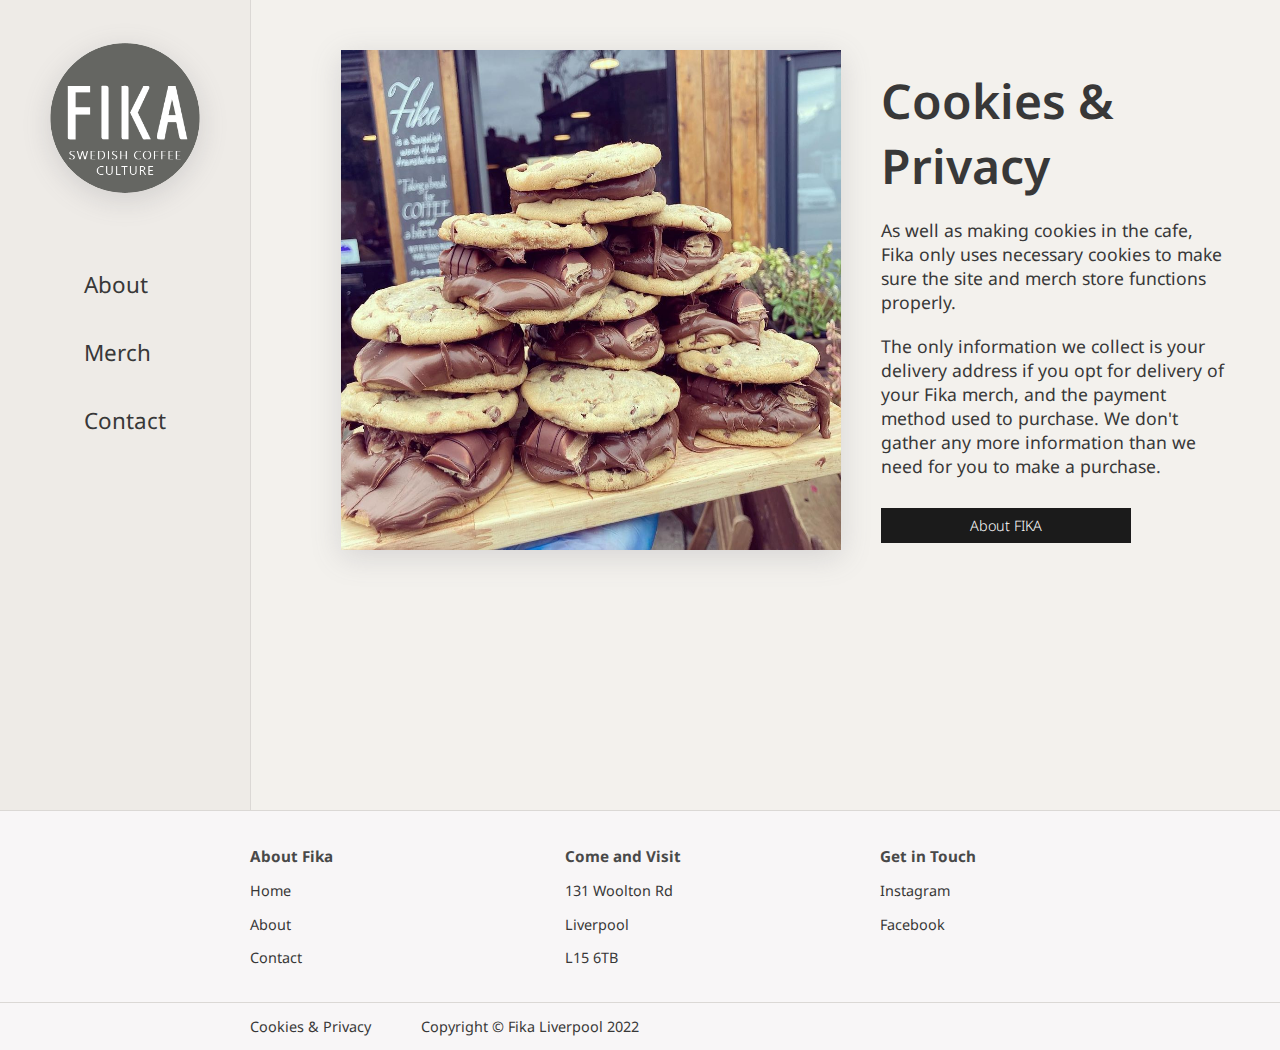
<file: cookies-privacy.html>
<!DOCTYPE html>
<html lang="en">
<head>
    <meta charset="UTF-8">
    <meta http-equiv="X-UA-Compatible" content="IE=edge">
    <meta name="viewport" content="width=device-width, initial-scale=1.0">
    <link href="https://fonts.googleapis.com/css2?family=Noto+Sans:wght@300;400;700&display=swap" rel="stylesheet"> 
    <script src="https://cdnjs.cloudflare.com/ajax/libs/jquery/3.3.1/jquery.min.js"></script>
    <link rel="stylesheet" href="styles.css">
    <title>FIKA | Cookies</title>
</head>
<body>
    
    <div class="container">

        <div class="lightbox-background"></div>

        <!-- MENU ITEMS -->

        <div class="header" id="menu">

            <div class="logo" id="logo">
                <a href="index.html">
                    <img src="pictures/fika-logo.png" id="logo-image">
                </a>
            </div>

            <div class="menu-items">
                <div id="menu-items">

                    <h2 id="menu-item"><a href="about.html">About</a></h2>
                    <h2 id="menu-item"><a href="merch.html">Merch</a></h2>
                    <h2 id="menu-item"><a href="contact.html">Contact</a></h2>
                    </h2>

                </div>
            </div>
            
            <div class="side-nav" id="side-nav">

                <div class="mobile-menu" id="mobile-menu"> 
                    <h1>Menu</h1>
                </div>

                <div class="logo" id="logo-side-nav">
                    <img src="pictures/fika-logo.png" id="logo-img-side-nav">
                </div>

                <div id="side-nav-items">

                    <h2 id="nav-item"><a href="about.html">About</a></p>
                    <h2 id="nav-item"><a href="merch.html">Merch</a></p>
                    <h2 id="nav-item"><a href="contact.html">Contact</a></p>
                    </h2>
                </div>
            </div>

        </div>

        <!-- MAIN CONTENT ITEMS -->

        <div class="main-content">

            <div class="main-content">

                <div id="content" class="container">
    
                    <div class="collumn-container">

                        <div class="two-collumn-section">
                            <div id="left-div">
                                <img src="pictures/fika-cookies.jpg" alt="fika">
                            </div>
        
                            <div id="right-div">
                                <h1>Cookies & Privacy</h1>

                                <p> As well as making cookies in the cafe, Fika only uses necessary 
                                    cookies to make sure the site and merch store functions 
                                    properly.
                                </p>

                                <p> The only information we collect is your delivery address if you opt
                                    for delivery of your Fika merch, and the payment method used to purchase. We 
                                    don't gather any more information than we need for you to make a purchase.
                                </p>
        
                                <button class="link" id="buy-btn"><a class="link" href="about.html">About FIKA</a></button>

                            </div>
        
                        </div>
    
                    </div>
    
    
                </div>
            </div>
        </div>

        </div>

    </div>

    <footer>
        <div class="footer-container">
            <div class="column">
                <div class="column-container">
                    <h3>About Fika</h3>
                    <p><a href="index.html">Home</a></p>
                    <p><a href="about.html">About</a></p>
                    <p><a href="contact.html">Contact</a></p>
                </div>
            </div>

            <div class="column">
                <div class="column-container">
                    <h3>Come and Visit</h3>
                    <p>131 Woolton Rd</p>
                    <p>Liverpool</p>
                    <p>L15 6TB</p>
                </div>
            </div>

            <div class="column">
                <div class="column-container">
                    <h3>Get in Touch</h3>
                    <p><a target="_blank" href="https://www.instagram.com/fikacoffeeliverpool/">Instagram</a></p>
                    <p><a target="_blank" href="https://www.facebook.com/fikaliverpool/">Facebook</a></p>
                </div>
            </div>

        </div>
        <div class="footer-bottom">
            <div class="footer-bottom-wrapper">
                <p><a href="cookies-privacy.html">Cookies & Privacy</a></p>
                <p>Copyright © Fika Liverpool 2022</p>
            </div>
        </div>
    </footer>

    <script src="script.js"></script>

</body>


</html>
</file>
<file: styles.css>
html {
    scrollbar-width: thin;
    scrollbar-color: rgb(155, 147, 137) rgb(238, 235, 231);
}

body::-webkit-scrollbar {
    width: 8px;
}
  body::-webkit-scrollbar-track {
    box-shadow: inset 0 0 6px rgba(0, 0, 0, 0.3);
}
  body::-webkit-scrollbar-thumb {
    background: rgb(155, 147, 137);
}

body {
    margin: 0px;
    font-family: 'Noto Sans', Arial, Helvetica, sans-serif;
    box-sizing: border-box;
    height: 100%;
    overflow-x: hidden;
}

h1 {
    color: rgb(155, 147, 137);
}

h2 {
    font-size: 1.4rem;
    font-weight: 400;
    color: rgb(56, 56, 56);
}

a {
    text-decoration: none;
    color: inherit;
    transition: ease 0.3s ;
    padding: 5px 0px;
}

a:hover {
    transition: ease 0.3s ;
    color: #6b6b6b;
}

a.link {
    color: #fff;
    text-decoration: none;
}

p {
    color: #383838;
    font-size: 0.9rem;
}

.container {
    margin: 0px;
    display: flex;
    height: 100%;
    width: auto;
    min-height: 80vh;
    overflow: hidden;
}

/* Menu Items */

.side-nav {
    display: none;
}

.side-nav h2 {
    margin: 40px 0px;
}

.header {
    display: flex;
    flex-direction: column;
    align-content: center;
    min-height: 90vh;
    min-width: 250px;
    background-color: rgb(238, 235, 231);
    border-right: solid 1px #dbd8d5;
    z-index: 2;
    overflow-y: visible;
}

.logo {
    display: flex;
    justify-content: center;
    align-items: center;
    padding: 20px;
    height: 200px;
}

.logo img {
    border-radius: 100px;
    height: 150px;
    box-shadow: rgba(100, 100, 111, 0.2) 0px 7px 29px 0px;
}

.menu-items {
    display: flex;
    justify-content: center;
    align-items: center;
}

#menu-items {
    text-decoration: none;
    margin: 10px;
    display: flex;
    flex-direction: column;
    justify-content: center;
}

#menu-item {
    justify-content: center;
    align-items: center;
    margin-bottom: 10px 0px;
    list-style: none;
}

h2#cart {
    display: flex;
    padding: 30px;
    justify-content: center;
}


.mobile-menu {
    display: none;
}

/* Main Content Items */

.main-content {
    display: flex;
    width: 100%;
    background-color: #f3f1ed;
    height: auto;
    box-sizing: border-box;
}

.main-container {
    display: flex;
    flex-wrap: wrap;    
    justify-content: flex-start;
    align-items: baseline;
    padding: 10px;
    width: 100%;
    overflow-y: scroll;
    overflow-x: hidden;
    scrollbar-width: none;
}

.main-container::-webkit-scrollbar {
    display: none;
}

.main-container::-webkit-scrollbar-track {
    box-shadow: none;
}
.main-container::-webkit-scrollbar-thumb {
    background: rgb(155, 147, 137);
}

.colliumn-container {
    display: flex;
    overflow: scroll;
}

.two-collumn-section {
    display: grid;
    grid-template-columns: 1fr 1fr;
    padding: 50px;
}

#left-div {
    display: flex;
    flex-direction: row;
    justify-content: flex-end;
    margin: 0px 40px;
    width: 452;
    height: 556px;
    object-fit: scale-down;
}

#right-div {
    display: flex;
    flex-direction: column;
    align-items: left;
    justify-content: center;
    max-width: 100%;
    max-height: 500px;
}

#right-div p {
    font-size: 1.1rem;
    margin: 10px 0px;
}

#right-div.text-div p {
    font-size: 1.1rem;
    font-weight: 400;
}

#right-div h1 {
    color: #383838;
    text-align: left;
    font-size: 3rem;    
    font-weight: 600;
    margin: 10px 0px;
    text-transform: none;
}

.link#buy-btn {
    margin-top: 20px;
    width: 250px;
}

#left-div img {
    max-width: 500px;
    max-height: 500px;
    box-shadow: rgba(100, 100, 111, 0.2) 0px 7px 29px 0px;
}

.merch-card {
    display: flex;
    flex-direction:column;
    justify-content: space-between;
    align-items: center;
    background-color: #eeeee8;
    width: 240px;
    min-height: 450px;
    margin: 20px;
    box-shadow: rgba(100, 100, 111, 0.2) 0px 7px 29px 0px;
    transition: transform 0.1s;
}

.merch-card:hover {
    transform: scale(1.015);
    box-shadow: rgba(0, 0, 0, 0.35) 0px 5px 15px;}

.merch-card h2 {
    font-size: 1.3rem;
    margin: 0px;
}

h3.price {
    display: flex;
    flex-direction: row;
    justify-content: flex-start;
    padding: 0px;
    margin: 0px;
    padding: 0px;
    font-size: 0.9rem;
    font-weight: 400;
}

.price {
    display: flex;
    align-items: center;
    justify-content: center;
    padding: 0px;
    height: 40px;
    margin: 0px 20px 0px 0px;
}

.price p {
    font-size: 1.2rem;
}

.detailed {
    color: #383838;
    font-size: 0.8rem;
}

.description {
    margin: 0px;
    padding: 10px 0px;
    border-top: #ccc8c3 solid 1px;
}

.collapse {
    display: flex;
}

.collapse.show {
    display: flex;
}

.arrow {
    display: flex;
    justify-content: center;
}

.arrow i {
    display: flex;
    cursor: pointer;
    margin-bottom: 10px;
}

.picture-wrapper {
    object-fit: contain;
    overflow: hidden;
    height: 240px;
    width: 240px;
}

.picture-wrapper img {
    width: 240px;
    height: 240px;
}

.text-wrapper {
    width: 85%;
    height: 200px;
    padding: 20px;
    display: flex;
    flex-direction: column;
    justify-content: space-between;
}

#buy-btn {
    position: right;
    background-color: #1b1b1b;
    color: #fff;
    border: none;
    padding: 8px 20px;
    font-family: Noto sans;
    font-weight: 300;
    font-size: 0.9rem;
    transition: ease-in-out 0.3s;
    cursor: pointer;
}

#buy-btn:hover {
    color: #fff;
    background-color: #e2796b;
}

/* Cart Styles */

.cart-toggle {
    display: none;
}

.checkout-container {
    display: flex;
    flex-direction: column;
    width: 100%;
}

.cart-details {
    display: flex;
    flex-direction: column;
    padding: 15px;
    justify-content: flex-start;
    border-bottom: solid 1px #dbd8d5;
}

.cart-details-wrapper {
    display: flex;
    flex-direction: column;
}

.cart-details-wrapper div {
    padding: 10px 0px;
}

button.checkout {
    position: right;
    background-color: #1b1b1b;
    color: #fff;
    border: none;
    padding: 8px 28px;
    font-family: Noto sans;
    font-weight: 400;
    font-size: 0.9rem;
    transition: ease-in-out 0.3s;
    cursor: pointer;
    margin-top: 10px;
}

button.checkout:hover {
    background-color: #e2796b;
}

h2#cart-total {
    margin: 0px;
    justify-content: center;
    font-size: 1.1rem;
    width: 20px;
    height: 20px;
}

h2.cart {
    margin: 0px;
}

.grand-total {
    font-size: 1rem;
}

p#cart-total {
    display: flex;
    font-size: large;
}

.cart-row {
    display: flex;
    flex-direction: column;
    align-items: top;
    justify-content: center;
    margin: 15px 0px 0px;
    width: 100%;
    box-shadow: rgba(17, 17, 26, 0.05) 0px 1px 0px, rgba(17, 17, 26, 0.1) 0px 0px 8px;
}

.cart-row-container {
    display: flex;
    flex-direction: column;
    overflow-y: scroll;
    scrollbar-width: none;
    padding: 0px 15px 15px;
}

.cart-items {
    display: flex;
    position: fixed;
    top: 0px;
    right: 0px;
    width: 300px;
    border-left: solid 1px #dbd8d5;
    background-color: #eeebe7;
    height: 100vh;
    flex-direction: column;
    box-sizing: border-box;
    box-shadow: rgba(0, 0, 0, 0.35) 0px 5px 15px;
}

.cart-items.hide {
    display: none;
    position: fixed;
    top: 0px;
    right: 0px;
    width: 300px;
    border-left: solid 1px #dbd8d5;
    background-color: #eeebe7;
    height: 100vh;
    flex-direction: column;
    box-sizing: border-box;
}

.cart-toggle-container {
    display: flex;
    flex-direction: row;
    justify-content: space-between;
    align-items: center;
}

.cart-toggle-desktop {
    cursor: pointer;
}

.cart-top {
    display: flex;
    flex-direction: row;
    justify-content: space-between;
}

.cart-top h2.close {
    margin: 0px;
    cursor: pointer;
}

h2.total {
    padding: 4px 10px;
    margin: 0px 10px 0px;
    border-radius: 999px;
    color: white;
    font-size: 0.9rem;
    background-color: #e05b5b;
}

.row-container .title {
    display: flex;
    flex-direction: column;
    justify-content: center;
    color: rgb(56, 56, 56);
    width: 100%;
    padding: 0px 15px;
    font-size: 1rem;
}

.cart-row .row-container {
    display: flex;
    flex-direction: row;
    justify-content: space-between;
    padding: 10px;
}

.cart-row .row-container:nth-child(2) {
    display: flex;
    flex-direction: row;
    justify-content: center;
    align-items: center;
    height: 100%;
    margin: 0px 10px;
    padding: 0px;
    border-top: #ccc8c3 solid 1px;
}

.cart-row .row-container:nth-child(3) {
    padding: 0px 10px 10px 10px;
}


.quantity {
    display: flex;
    flex-direction: row;
    height: 100%;
    align-items: center;
    justify-content: space-evenly;
}

span.quantity {
    margin: 0px 5px;
    color: rgb(56, 56, 56);
}

ion-icon.md.hydrated {
    height: 25px;
    width: 25px;
    color: rgb(56, 56, 56);
}

.image {
    display: flex;
    object-fit: contain;
    width: 50px;
    height: 50px;
}

button.remove-item {
    width: 100%;
    height: 27px;
    text-decoration: none;
    border: none;
    color: #fff;
    font-size: 1rem;
    background-color: #e05b5b;
    cursor: pointer;
    transition: ease-in-out 0.3s;
}

button.remove-item:hover {
    background-color: #e57676;
}

/* Hero Image Styles */

#home.main-content {
    display: flex;
    flex-direction: row;
    justify-content: space-between;
    background-color: #f8f8f8;
    background-size: cover;
    height: 100%;
}


.hero-image {
    display: flex;
    flex-direction: column;
    background-color: #f8f8f8;
    max-height: 700px;
    max-width: 300px;   
    padding: 100px; 
    justify-content: center;
    text-align: left;
    font-family: 'Noto sans', serif;
}

.hero-image-2 {
    display: flex;
    flex-direction: row;
    width: 55%;
    max-height: 40%;
    overflow: hidden;
    justify-content: flex-end;
}

.hero-image-2 img {
    object-fit: cover;
    opacity: calc(30%);
}

.hero-image h1 {
    font-size: 6rem;
    margin: 0px;
    color: #252525;
}

.hero-image h2 {
    font-size: 1.5rem;
    padding: 30px 0px;
    border-bottom: 1px #ccc8c3 solid;
    color: #1b1b1b;
}

.hero-image p {
    font-size: 1.2rem;
    margin: 0px;
    color: #1b1b1b;
}

.container#content {
    display: flex;
    flex-direction: column;
    width: 100%;
}

.banner {
    display: flex;
    flex-direction: row;
    height: 300px;
    object-fit: contain;
    overflow: hidden;
    border-bottom: solid 1px #dbd8d5;
    background-image: url(pictures/fikaOutdoor.jpg);
    opacity: calc(35%);
    background-repeat: no-repeat;
    background-size: cover;
}

#left.map-div {
    display: flex;
    width: auto;
    height: 100%;
}

iframe {
    width: 100%;
    height: auto;
}

.contact-page-grid {
    display: grid;
    grid-template-columns: 50% 50%;
    background-color: #f8f6f7;
    max-width: 100%;
    align-items: center;
    height: 100%;
}

.contact-page-grid #right-div {
    text-align: left;
    width: auto;
    height: max-content;
    font-size: 2rem;    
    font-weight: 200;
    display: flex;
    flex-direction: column;
    padding: 40px 50px;
}

.banner img {
    width: auto;
    object-fit:cover;
    opacity: 20%;
}


/* Detailed Product Overlay Styles */

.lightbox-background {
    display: none;
    background-color: rgba(255, 255, 255, 0.7);
    position: absolute;
    width: 100%;
    height: 100%;
    z-index: 10;
}

.detailed-merch-information {
    display: flex;
    flex-direction: row;
    justify-content: space-between;
    position: fixed;
    top: 180px;
    padding: 50px 25px 50px 50px;
    background-color: #f3f1ed;
    height: auto;
    max-width: 66%;
    z-index: 999;
    box-shadow: rgba(0, 0, 0, 0.15) 0px 5px 15px 0px;
}

.close-btn-vertical {
    display: none;
}

.close-btn-horizontal {
    display: contents;
}

.detailed-merch-information .text-wrapper {
    padding: 0px 0px 0px 50px;
    display: flex;
    justify-content: center;
}

.detailed-picture-wrapper {
    width: 100%;
    height: auto;
}

.detailed-picture-wrapper img {
    width: 100%;
    height: auto;
}

#add-to-cart-btn {
    position: right;
    background-color: #1b1b1b;
    color: #fff;
    border: none;
    padding: 8px 28px;
    font-family: Noto sans;
    font-weight: 400;
    font-size: 0.9rem;
    transition: ease-in-out 0.3s;
    cursor: pointer;
    margin-top: 10px;
}

#add-to-cart-btn:hover {
    color: #f8f6f7;
    background-color: #e2796b;
}

.detailed-merch-information #buy-btn {
    margin-top: 10px;
}

.detailed-merch-information #buy-btn:hover {
    margin-top: 10px;
}

/* Close button styles */

#close-btn {
    display: flex;
    background: none;
    border: none;
    padding: 5px;
    transition: ease 0.3s;
    cursor: pointer;
}

#close-btn:hover li {
    background-color: #6b6b6b;
    transition: ease 0.3s;
}

.button-wrapper {
    display: flex;
    flex-direction: row;
    justify-content: flex-end;
    width: 50px;
    height: 30px;
    background: none;
    cursor: pointer;
    transition: ease-in-out 0.3s;
}

.button-wrapper:hover li {
    background-color: #6b6b6b;
    transition: ease-in-out 0.3s;
}

.button-wrapper {
    display: flex;
    flex-direction: row;
    justify-content: flex-end;
    width: 50px;
    height: 30px;
    background: none;
    cursor: pointer;
    transition: ease-in-out 0.3s;
}

.button-wrapper:hover li {
    background-color: #6b6b6b;
    transition: ease-in-out 0.3s;
}

li {
    display: block;
    height: 2px;
    width: 20px;
    background-color: #383838;
    margin: 5px 0px;
}

li#bar:nth-child(1) {
    transform: rotate(45deg);
    translate: 1px 1px;
}

li#bar:nth-child(2) {
    display: none;
}

li#bar:nth-child(3) {
    transform: rotate(-45deg);
    translate: -19px 1px;
}

/* footer styles */

.footer-container {
    background-color: #f8f6f7;
    margin: 0px;
    display: flex;
    grid-template-columns: 1fr 1fr 1fr;
    padding: 20px 250px 0px 250px;
    justify-content: space-between;
    border-top: solid 1px #dbd8d5;
    border-bottom: solid 1px #dbd8d5;
    z-index: 5;
}

.footer-container a {
    padding: 0px;
}

.footer-bottom {
    display: flex;
    justify-content: space-between;
    background-color: #f8f6f7;
    margin: 0px;
    padding: 0px 250px;
    font-size: small;
    color: #494949;
}

.footer-bottom-wrapper {
    display: flex;
    flex-direction: row;
    align-items: center;
}

.footer-bottom-wrapper p {
    padding-right: 50px;
}

.column {
    display: flex;
    font-size: small;
    color: #494949;
    padding-bottom: 20px;
}

.column-container {
    width: 150px;
}

@media screen and (max-width: 1400px) {

    .banner {
        height: 300px;
    }

    .contact-page-grid #right-div {        
        padding: 0px;
        height: 400px;
        display: flex;
        flex-direction: column;
        justify-content: center;
        align-items: center;
    }

    #left.map-div {
        height: 100%;
    }

    #right-div {order:1}
    #left {order:2}

    .link#buy-btn {
        width: 250px;
    }

    .contact-page-grid {
        display: grid;
        grid-template-columns: 1fr;
        box-sizing: border-box;
        width: 100%;
    }

    .contact-page-grid #right-div {
        padding: 10px;
    }

    iframe {
        width: 100%;
    }

}

/* Responsive Styles */

@media screen and (max-width: 1200px) {
    
    .main-container {
        display: flex;
        flex-wrap: wrap;  
        grid-template-columns: 1fr 1fr;
        padding: 10px;
        width: 100%;
        overflow: scroll;
    }

    .footer-container {
        background-color: #f8f6f7;
        margin: 0px;
        display: grid;
        grid-template-columns: 1fr 1fr 1fr;
        justify-content: center;
        border-top: solid 1px #dbd8d5;
        z-index: 5;
    }

    .footer-bottom {
        display: flex;
        justify-content: center;
        background-color: #f8f6f7;
        margin: 0px;
        padding: 20px;
        font-size: smaller;
        color: #494949;
    }
    
    .footer-bottom-wrapper {
        display: flex;
        flex-direction: row;
        align-items: center;
    }

    .footer-bottom-wrapper p {
        padding-right: 10px;
        margin: 5px;
    }

    .detailed-merch-information {
        flex-direction: column;
        justify-content: space-between;
        padding: 20px 50px 50px 50px;
        background-color: #f3f1ed;
        top: 100px;
        height: auto;
        max-width: 50%;
        position: fixed;
    }

    .detailed-merch-information .text-wrapper {
        padding: 0px 0px 0px 0px;
        display: block;
    }

    .close-btn-vertical {
        display: flex;
        flex-direction: row;
        justify-content: flex-end;
        position: relative;
        left: 58px;
        top: -5px;
    }
    
    .close-btn-horizontal {
        display: none;
    }

    li#bar:nth-child(1) {
        transform: rotate(45deg);
        translate: 1px 1px;
    }
    
    li#bar:nth-child(2) {
        display: none;
    }
    
    li#bar:nth-child(3) {
        transform: rotate(-45deg);
        translate: -19px 1px;
    }

    /* About Page Styles */

    #left-div {
        display: flex;
        flex-direction: row;
        justify-content: left;
        margin: 0px 30px;
        width: auto;
        height: 400px;
        object-fit: scale-down;
    }
    
    
    #right-div p {
        font-size: 1rem;
    }
    
    #right-div h1 {
        text-align: left;
        font-size: 2.5rem;    
        font-weight: 600;
    }
    
    #left-div img {
        max-width: 400px;
        height: 400px;
        box-shadow: rgba(100, 100, 111, 0.2) 0px 7px 29px 0px;
    }
}

@media screen and (max-width: 1000px) {

    /* iPad About page styles */

    .container {
        width: 100%
    }

    .collumn-container {
        width: 100%;
        justify-content: center;
        align-items: center;
    }

    .two-collumn-section {
        display: flex;
        flex-direction: column;
        align-items: center;
        justify-content: center;
        padding: 20px;
    }

    #left-div {
        display: flex;
        flex-direction: row;
        justify-content: center;
        margin: 0px 30px;
        width: auto;
        height: auto;
        object-fit: scale-down;
    }
    
    #right-div {
        display: flex;
        flex-direction: column;
        justify-content: center;
        align-items: center;
        text-align: center;
        width: 70%;
        margin: 20px 0px;
    }
}

/* Tablet Styles */

@media screen and (max-width: 900px) {

    .main-container {
        justify-content: center;
    }

    #side-nav.side-nav {
        position: absolute;
        display: flex;
        flex-direction: column;
        align-items: center;
        top: 0px;
        left: -252px;
        width: 250px;
        min-height: 100%;
        background-color: #ebe5dd;
        border-right: solid 1px #ccc8c3;
        transition: ease 0.2s;
    }

    #side-nav.side-nav.active {
        position: absolute;
        display: flex;
        flex-direction: column;
        align-items: center;
        top: 0px;
        left: 0px;
        width: 250px;
        min-height: 100%;
        background-color: #ebe5dd;
        border-right: solid 1px #ccc8c3;
        transition: ease 0.2s;
    }

    #logo-side-nav {
        position: relative;
        height: 200px;
        width: 200px;
        top: -50px;
        padding: 0px;
    }

    #logo-img-side-nav {
        height: 140px;
        width: 140px;
    }

    .header {
        flex-direction: column;
        align-items: center;
        align-content: center;
        min-height: 10vh;
        min-width: 70px;
    }

    #mobile-menu.mobile-menu {
        display: flex;
        position: relative;
        transform: rotate(-90deg);
        color: #fff;
        border-radius: 0px 0px 4px 4px;
        box-shadow: rgba(60, 64, 67, 0.3) 0px 1px 2px 0px, rgba(60, 64, 67, 0.15) 0px 1px 3px 1px;        
        top: 145px;
        left: 145px;
        padding: 10px 5px 5px 5px;
        background-color: #133045;
        z-index: -1;
    }

    .mobile-menu h1 {
        color: #fff;
        font-size: 1.2rem;
        margin: 0px;
        padding: 10px 10px 10px 10px;
    }

    .menu-items {
        display: none;
        justify-content: center;
        align-items: center;
    }
    
    #menu-items {
        text-decoration: none;
        margin: 10px;
        display: none;
    }
    
    #menu-item {
        justify-content: center;
        align-items: center;
        margin-bottom: 40px;
        list-style: none;
    }

    .logo {
        width: 50px;
        height: 50px;
        padding: 20px 10px;
    }

    .logo img {
        border-radius: 70px;
        height: 50px;
        box-shadow: rgba(100, 100, 111, 0.2) 0px 7px 29px 0px;
    }

    .main-container {
        display: flex;
        flex-wrap: wrap;
        grid-template-columns: 1fr 1fr 1fr;
        row-gap: 10px;
        height: 85vh;
        width: 100%;
    }

    .merch-card {
        display: flex;
        flex-direction:column;
        justify-content: space-between;
        align-items: center;
        background-color: #eeeee8;;
        width: 215px;
        min-height: 396px;
        margin: 20px 20px 20px 20px;
        box-shadow: rgba(0, 0, 0, 0.1) 0px 1px 3px 0px, rgba(0, 0, 0, 0.06) 0px 1px 2px 0px;
    }

    .picture-wrapper {
        object-fit: contain;
        overflow: hidden;
        height: 215px;
        width: 215px;
    }
    
    .merch-card h2 {
        margin-bottom: 0px;
        font-size: 1rem;
    }

    .text-wrapper p {
        font-size: 0.8rem;
    }
    
    #buy-btn {
        position: right;
        background-color: #1b1b1b;
        color: #fff;
        border: none;
        padding: 10px 37.5px;
        font-family: Noto sans;
        font-weight: 300;
        font-size: 0.9rem;
        transition: ease-in-out 0.1s;
    }

    #add-to-cart-btn {
        padding: 5px 20px;
    }
    
    #buy-btn:hover {
        color: #f8f6f7;
        background-color: #e2796b;
    }

    #home.main-content {
        padding: 0px;
    }

    .hero-image {
        height: 500px;
        width: 200px;    
        padding: 80px;
    }
        .hero-image h1 {
        font-size: 3rem;
        margin: 0px;
        color: #1b1b1b;
    }
    
    .hero-image h2 {
        font-size: 1.2rem;
        padding: 20px 0px;
        margin: 0px;
        border-bottom: 1px black solid;
    }
    
    .hero-image p {
        font-size: 1rem;
        margin: 10px 0px;
    }

    #home.main-content {
        height: 50%;
    }

    .hero-image-2 {
        height: 50%;
    }

    .hero-image-2 img {
        height: 50%;
        object-fit: cover;
    }

    /* Ipad Cart Styles */

    i {
        display: none;
    }
    
    .cart-toggle {
        display: none;
    }

    h2.cart {
        font-size: 1.2rem;
        padding: 0px;
    }

    .cart-items {
        width: 220px;
    }

    .cart-row {
        display: flex;
        flex-direction: column;
        justify-content: center;
    }

    .cart-row .row-container:first-child {
        display: flex;
        flex-direction: row;
        justify-content: space-between;
    }

    .row-container {
        display: flex;
        flex-direction: row;
        align-items: center;
        justify-content: space-evenly;
    }

    .row-container .title {
        margin: 0px;
        padding: 0px 0px 0px 10px;
    }

    button.remove-item {
        height: 25px;
        width: 100%;
        font-size: 0.9rem;
    }

    h2.cart-toggle-desktop {
        margin: 0px;
    }
    
    h2.total {
        margin: 0px;
    }

    /* Contact Styles */

    .banner {
        height: 200px;
    }

    .contact-page-grid #right-div {       
        height: 300px;
    }

    .row-container .title {
        font-size: 0.9rem;
    }
}

/* Mobile Styles */

@media screen and (max-width: 600px) {

    body, html {
        overflow-x: hidden;
        position: relative;
    }

    .container {
        margin: 0px;
        display: flex;
        flex-direction: column;
        justify-items: center;    
        height: 100%;
        min-height: 80vh;
        box-sizing: border-box;
        overflow-x: hidden;
    }

    .main-content {
        display: flex;
        flex-direction: row;
        justify-content: center;
        align-content: center;
    }

    .main-container {
        display: grid;
        grid-template-columns: 1fr;
        justify-items: center;    
        row-gap: 15px;
        height: 95vh;
        overflow-x: hidden;
        padding: 15px;
    }

    .header {
        display: flex;
        flex-direction: row;
        align-items: center;
        justify-content: center;
        height: 40px;
        width: 100%;
        border-right: none;
        border-bottom: solid 1px #dbd8d5;;
    }

    .cart-toggle-container {
        display: none;
    }

    #total.total {
        position: relative;
        left: 10px;
        top: 11px;
        padding: 4px 8px;
        border-radius: 999px;
        color: white;
        font-size: 0.6rem;
        background-color: #e05b5b;
        z-index: 10;
    }

    .logo {
        width: 50px;
        height: 50px;
        padding: 0px;
    }

    .logo img {
        border-radius: 70px;
        height: 50px;
        box-shadow: rgba(100, 100, 111, 0.2) 0px 7px 29px 0px;
    }

    #side-nav.side-nav {
        position: absolute;
        display: flex;
        flex-direction: column;
        text-align: center;
        align-items: center;
        top: 0px;
        left: -310px;
        width: 300px;
        min-height: 100%;
        background-color: #ebe5dd;
        border-right: solid 0px #ccc8c3;
        transition: ease 0.2s;
    }

    #side-nav.side-nav.active {
        position: absolute;
        display: flex;
        flex-direction: column;
        align-items: center;
        text-align: center;
        top: 0px;
        left: 0px;
        width: 300px;
        min-height: 100%;
        background-color: #ebe5dd;
        border-right: solid 1px #ccc8c3;
        transition: ease 0.2s;
    }

    .menu-items {
        display: flex;
        justify-content: center;
        align-items: center;
    }
    
    #menu-items {
        text-decoration: none;
        margin: 10px;
        display: none;
    }
    
    #menu-item {
        justify-content: center;
        align-items: center;
        margin-bottom: 40px;
        list-style: none;
    }

    #mobile-menu.mobile-menu {
        top: 20px;
        left: 170px;
    }

    .mobile-menu h1 {
        color: #fff;
        font-size: 0.8rem;
        padding: 4px 4px 4px 4px;
    }

    .detailed-merch-information {
        flex-direction: column;
        position: fixed;
        padding: 20px 30px 30px 30px;
        background-color: #f3f1ed;
        height: auto;
        max-width: 70%;
    }
    
    .close-btn-vertical {
        display: flex;
        flex-direction: row;
        justify-content: flex-end;
    }

    .button-wrapper {
        height: auto;
        position: relative;
        left: -15px;
        top: -4px;
    }
    
    .close-btn-horizontal {
        display: none;
    }
    
    .detailed-merch-information .text-wrapper {
        display: flex;
        justify-content: center;
        width: 100%;
        height: auto;
        margin: 0px;
    }
    
    .detailed-picture-wrapper {
        width: 100%;
        height: auto;
    }
    
    .detailed-picture-wrapper img {
        width: 100%;
        height: auto;
    }
    
    #add-to-cart-btn {
        color: #1b1b1b;
        padding: 6px 30px;
        font-weight: 600;
        font-size: 0.7rem;
    }
    
    .detailed-merch-information #buy-btn {
        margin-top: 10px;
    }
    
    .detailed-merch-information #buy-btn:hover {
        margin-top: 10px;
    }

    #home.main-content {
    display: flex;
    justify-content: center;
    align-items: center;
    background-image: url(pictures/fika-close.jpeg);
    height: 650px;
}

#home.main-content::before {
    display: flex;
    width: 100%;
    height: 650px;
    opacity: calc(65%);
    content: "";
    background-color: #fff;
    position: absolute;
}


.hero-image {
    display: flex;
    z-index: 0;  
    background-color: #fff;  
    min-width: 60%;
    padding: 25px;
    height: 350px; 
    align-content: center;
    box-shadow: rgba(0, 0, 0, 0.15) 0px 2px 8px;
}

.hero-image-2 {
    display: none;
}

.hero-image h1 {
    font-size: 3rem;
    margin: 0px;
    color: #1b1b1b;
}

.hero-image h2 {
    font-size: 1rem;
    padding: 30px 0px;
    border-bottom: 1px #1b1b1b solid;

}

.hero-image p {
    font-size: 0.9rem;
    margin-top: 20px;
}

.two-collumn-section {
    padding: 0px;
    border: none;
    margin-bottom: 20px;
}

.container#content {
    border: none;
    box-shadow: none;
}

.link#buy-btn {
    width: 100%;
    font-size: 1rem;
}

#left-div {
    margin: 0px;
}

#left-div img {
    height: auto;
    width: 100%;
    box-shadow: rgba(100, 100, 111, 0.2) 0px 7px 29px 0px;
}

/* contact page styles */

.contact-page-grid {
    display: flex;
    flex-direction: column;
    justify-content: center;
    align-items: center;
}

#right-div.text-div p {
    font-size: 1rem;
    font-weight: 400;
}

.banner {
    width: 100%;
    height: 150px;
}

.main-content {
    width: 100%;
}

#left.map-div {
    height: 350px;
    width: 100%;
}

.contact-page-grid #right-div {
    display: flex;
    flex-direction: column;
    justify-content: center;
    align-items: center;
    width: 80%;
}

/* Cart Page Styles */

.cart-items {
    order:1;
    width: 100vw;
    position: absolute;
    left: 0px;
    top: 10vh;
    transition: all 0.2s;
    border-bottom: #dbd8d5 solid 1px;
    box-shadow: rgba(0, 0, 0, 0.35) 0px 5px 15px;
}

.cart-items h2 {
    border-bottom: #ccc8c3 0.5px solid;
    margin: 0px;
    padding: 20px 10px;
}

.cart-details {
    border: none;
}

h2.cart {
    font-size: 1.2rem;
    padding: 0px;
    border-bottom: 0px;
}

.cart-items {
    display: flex;
}

.cart-items.hide {
    display: none;
}

.cart-top h2.close {
    display: none;
}

.cart-toggle {
    height: 0px;
    order: 2;
}

.main-content {
    order: 3;
}

.image {
    height: 100%;
    width: 60px;
}

.cart-row {
    grid-template-columns: 50% 30% 20%;
    display: grid;
    flex-direction: row;
    height: fit-content;
    justify-content: space-between;
}

.cart-row .row-container:nth-child(1) {
    padding: 0px 0px 0px 0px;
}

.cart-row .row-container:nth-child(2) {
    display: flex;
    flex-direction: column;
    justify-content: center;
    border-top: none;
    margin: 0px;
    padding: 0px;
}

.cart-row .row-container:nth-child(3) {
    padding: 0px 0px 0px 0px;
}

button.remove-item {
    height: 100%;
}

span.quantity {
    padding: 0px;
    margin: 10px;
}

.row-container .price {
    display: none;
    margin: 0px;
}

.row-container {
    display: flex;
    flex-direction: row;
    justify-content: space-evenly;
    padding: 10px;
}

h3.price {
    padding: 0px;
    margin: 0px;
}

.cart-toggle {
    display: flex;
    position: absolute;
    right: 5vw;
    height: auto;
    width: auto;
    z-index: -1;
}

#cart-toggle-tab {
    display: flex;
    position: relative;
}

i {
    z-index: 6;
    color: #9b9389;
}

#cart-toggle-tab h2 {
    font-size: 1rem;
    color: #fff;
    padding: 0px;
    margin: 0px;
}


/* Close button styles */

    .merch-card {
        display: flex;
        flex-direction: row;
        justify-content: space-between;
        align-items: center;
        background-color: #eeeee8;
        margin: 0px;
        padding: 0px;
        width: 100%;
        box-sizing: border-box;
        min-height: 175px;
        box-shadow: rgba(0, 0, 0, 0.1) 0px 1px 3px 0px, rgba(0, 0, 0, 0.06) 0px 1px 2px 0px;
    }

    .picture-wrapper {
        object-fit: contain;
        overflow: hidden;
        height: 175px;
        width: 175px;
    }

    .text-wrapper {
        display: flex;
        flex-direction: column;
        padding: 0px 10px 0px 10px;
        height: 155px;
        width: 50%;
        justify-content: space-between;
    }

    .merch-card h2 {
        margin: 0px;
        font-size: 0.9rem;
    }

    .merch-card p {
        font-size: 0.7rem;
    }

    .detailed {
        display: none;
    }

    #buy-btn {
        color: #fff;
        border: none;
        font-weight: 00;
        font-size: 0.6rem;
    }

    #add-to-cart-btn {
        padding: 6px 20px;
    }

    .picture-wrapper img {
        width: 175px;
        height: 175px;
    }

    .footer-container {
        padding: 30px 30px 0px;
        grid-template-columns: 1fr 1fr;
        padding: 10px;
    }

    .column {
        justify-content: center;
    }

    .column-container {
        font-size: 0.7rem;
        width: 66%;
    }

    .column-container p {
        font-size: 0.7rem;
    }

    .footer-bottom {
        padding: 20px 20px 20px;
        font-size: 0.8rem;
    }

.footer-bottom-wrapper p {
    font-size: 0.6rem;
}

}
</file>
